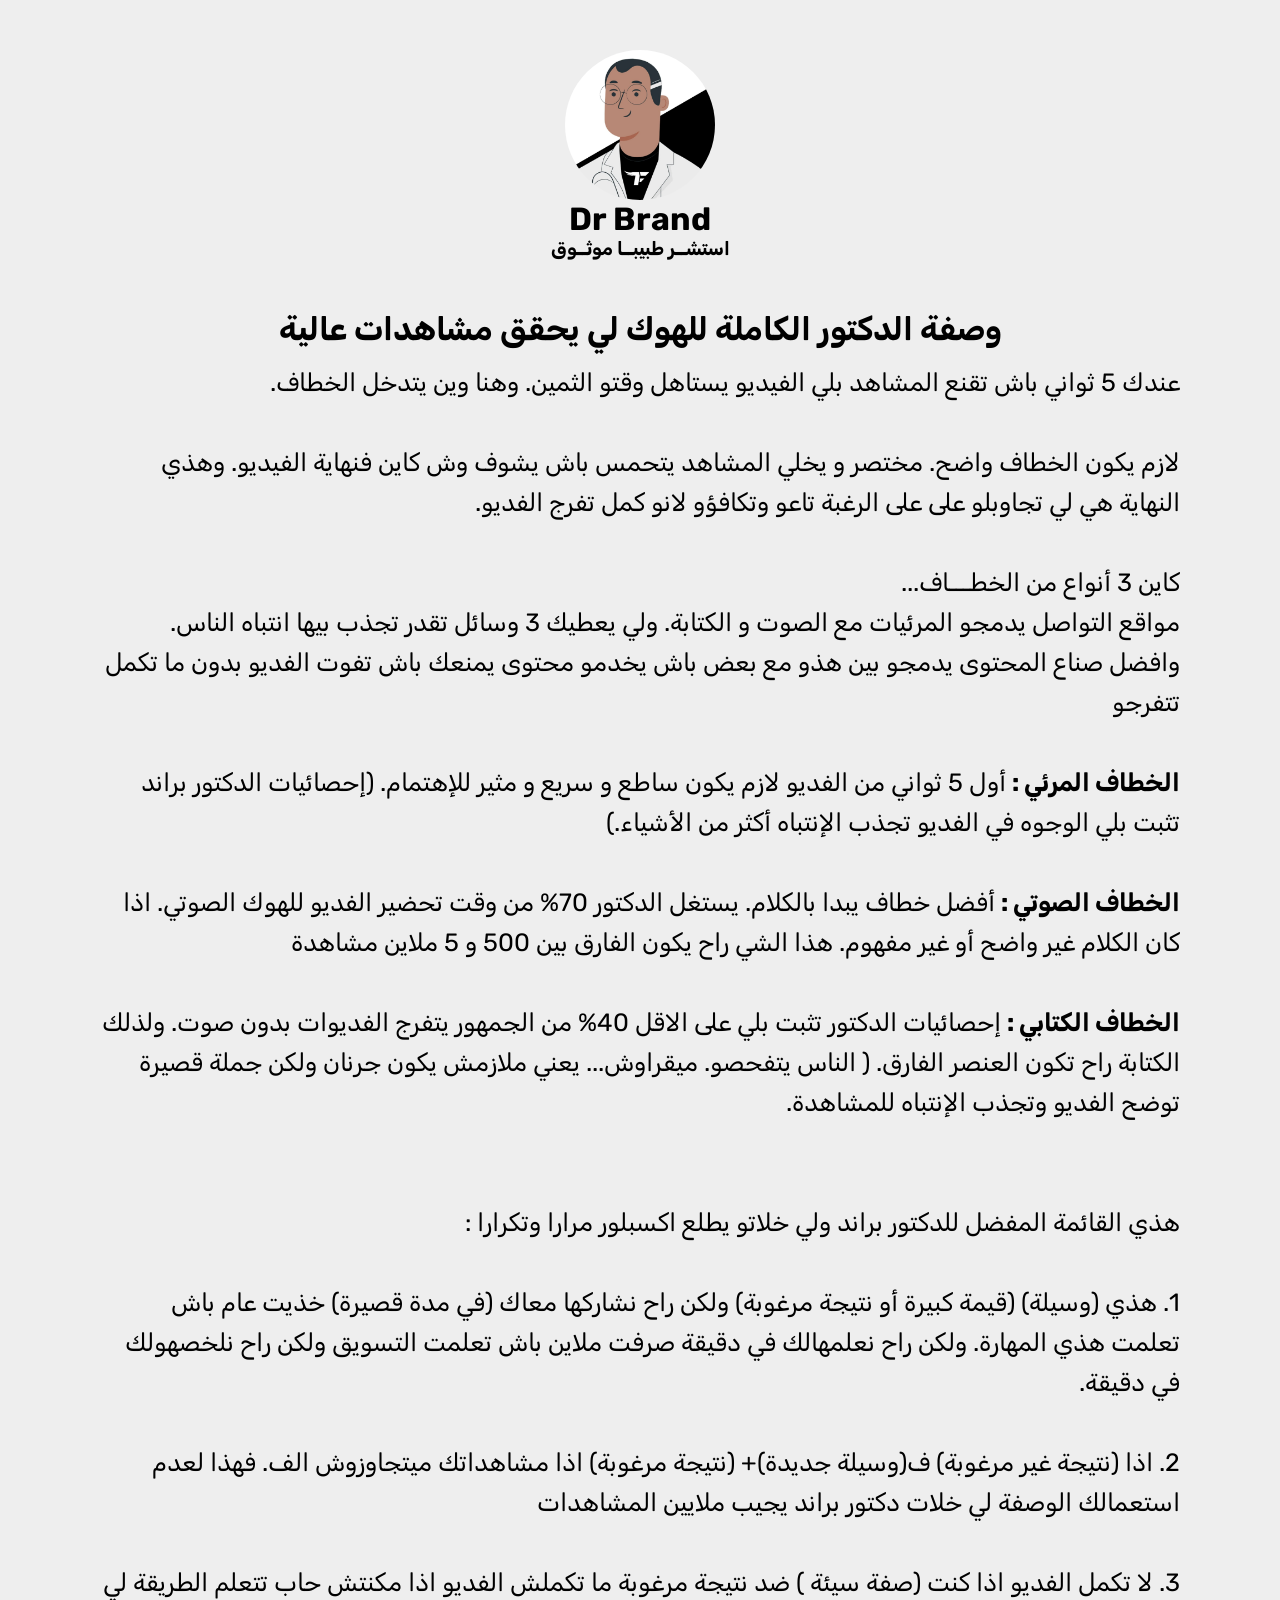
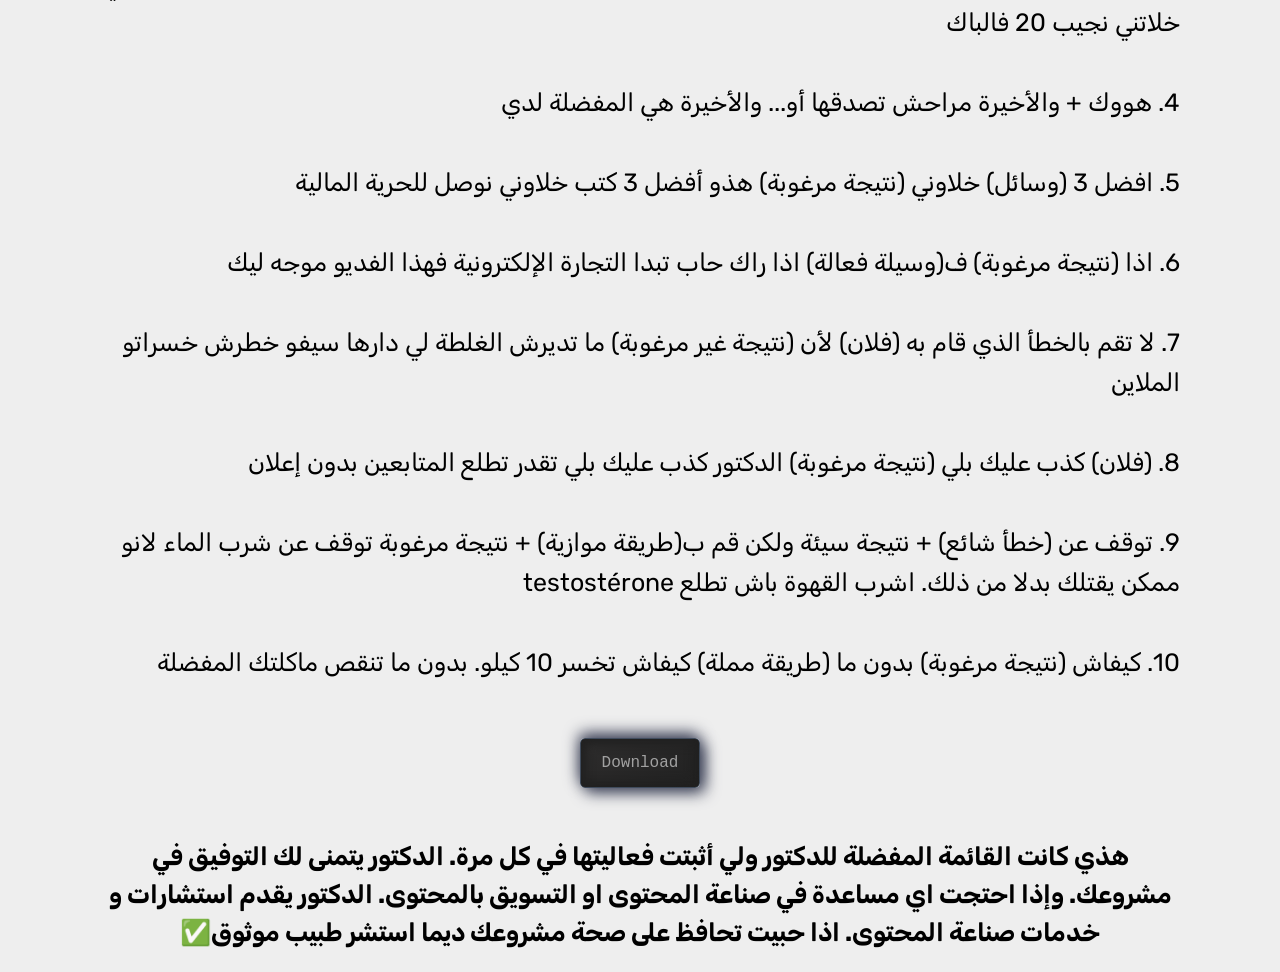
<file: index.html>
<!DOCTYPE html>
<html lang="en">
  <head>
    <meta charset="UTF-8" />
    <meta name="viewport" content="width=device-width, initial-scale=1.0" />
    <link rel="stylesheet" href="drbrand.css" />
    <title>Dr Brand</title>
  </head>
  <body>
    <div class="dr-profile">
      <img class="dr-pic" src="drbrand-pic.jpg" alt="" />
      <h1>Dr Brand</h1>
      <h3>استشــر طبيبــا موثــوق</h3>
    </div>
    <div class="content">
      <h1 class="hook">وصفة الدكتور الكاملة للهوك لي يحقق مشاهدات عالية</h1>
      <p class="hook-text">
        عندك 5 ثواني باش تقنع المشاهد بلي الفيديو يستاهل وقتو الثمين. وهنا وين
        يتدخل الخطاف.
        <br /><br>
        لازم يكون الخطاف واضح. مختصر و يخلي المشاهد يتحمس باش يشوف وش كاين
        فنهاية الفيديو. وهذي النهاية هي لي تجاوبلو على على الرغبة تاعو وتكافؤو
        لانو كمل تفرج الفديو. <br /><br />
        كاين 3 أنواع من الخطـــاف... <br />
        مواقع التواصل يدمجو المرئيات مع الصوت و الكتابة. ولي يعطيك 3 وسائل تقدر
        تجذب بيها انتباه الناس. وافضل صناع المحتوى يدمجو بين هذو مع بعض باش
        يخدمو محتوى يمنعك باش تفوت الفديو بدون ما تكمل تتفرجو <br /><br />
        <span>الخطاف المرئي :</span> أول 5 ثواني من الفديو لازم يكون ساطع و سريع
        و مثير للإهتمام. (إحصائيات الدكتور براند تثبت بلي الوجوه في الفديو تجذب
        الإنتباه أكثر من الأشياء.) <br /><br />
        <span>الخطاف الصوتي :</span> أفضل خطاف يبدا بالكلام. يستغل الدكتور 70%
        من وقت تحضير الفديو للهوك الصوتي. اذا كان الكلام غير واضح أو غير مفهوم.
        هذا الشي راح يكون الفارق بين 500 و 5 ملاين مشاهدة<br /><br />
        <span>الخطاف الكتابي :</span> إحصائيات الدكتور تثبت بلي على الاقل 40% من
        الجمهور يتفرج الفديوات بدون صوت. ولذلك الكتابة راح تكون العنصر الفارق. (
        الناس يتفحصو. ميقراوش... يعني ملازمش يكون جرنان ولكن جملة قصيرة توضح
        الفديو وتجذب الإنتباه للمشاهدة. <br /><br /><br />
        هذي القائمة المفضل للدكتور براند ولي خلاتو يطلع اكسبلور مرارا وتكرارا :
        <br /><br />
        1. هذي (وسيلة) (قيمة كبيرة أو نتيجة مرغوبة) ولكن راح نشاركها معاك (في
        مدة قصيرة) خذيت عام باش تعلمت هذي المهارة. ولكن راح نعلمهالك في دقيقة
        صرفت ملاين باش تعلمت التسويق ولكن راح نلخصهولك في دقيقة. <br /><br />
        2. اذا (نتيجة غير مرغوبة) ف(وسيلة جديدة)+ (نتيجة مرغوبة) اذا مشاهداتك
        ميتجاوزوش الف. فهذا لعدم استعمالك الوصفة لي خلات دكتور براند يجيب ملايين
        المشاهدات <br /><br />
        3. لا تكمل الفديو اذا كنت (صفة سيئة ) ضد نتيجة مرغوبة ما تكملش الفديو
        اذا مكنتش حاب تتعلم الطريقة لي خلاتني نجيب 20 فالباك <br /><br />
        4. هووك + والأخيرة مراحش تصدقها أو... والأخيرة هي المفضلة لدي <br /><br />
        5. افضل 3 (وسائل) خلاوني (نتيجة مرغوبة) هذو أفضل 3 كتب خلاوني نوصل
        للحرية المالية <br /><br />
        6. اذا (نتيجة مرغوبة) ف(وسيلة فعالة) اذا راك حاب تبدا التجارة
        الإلكترونية فهذا الفديو موجه ليك <br /><br />
        7. لا تقم بالخطأ الذي قام به (فلان) لأن (نتيجة غير مرغوبة) ما تديرش
        الغلطة لي دارها سيفو خطرش خسراتو الملاين <br /><br />
        8. (فلان) كذب عليك بلي (نتيجة مرغوبة) الدكتور كذب عليك بلي تقدر تطلع
        المتابعين بدون إعلان <br /><br />
        9. توقف عن (خطأ شائع) + نتيجة سيئة ولكن قم ب(طريقة موازية) + نتيجة
        مرغوبة توقف عن شرب الماء لانو ممكن يقتلك بدلا من ذلك. اشرب القهوة باش
        تطلع testostérone <br /><br />
        10. كيفاش (نتيجة مرغوبة) بدون ما (طريقة مملة) كيفاش تخسر 10 كيلو. بدون
        ما تنقص ماكلتك المفضلة
      </p>

      <div class="link">
        <a
          href="https://drive.usercontent.google.com/u/0/uc?id=1pWbUp_4ni9wEPHdkhobB-CLoJniAZ3iW&export=download"
          target="_blank"
          ><button>Download</button></a
        >
      </div>
      <p class="end">
        هذي كانت القائمة المفضلة للدكتور ولي أثبتت فعاليتها في كل مرة. الدكتور
        يتمنى لك التوفيق في مشروعك. وإذا احتجت اي مساعدة في صناعة المحتوى او
        التسويق بالمحتوى. الدكتور يقدم استشارات و خدمات صناعة المحتوى. اذا حبيت
        تحافظ على صحة مشروعك ديما استشر طبيب موثوق✅️
      </p>
    </div>
  </body>
</html>
</file>
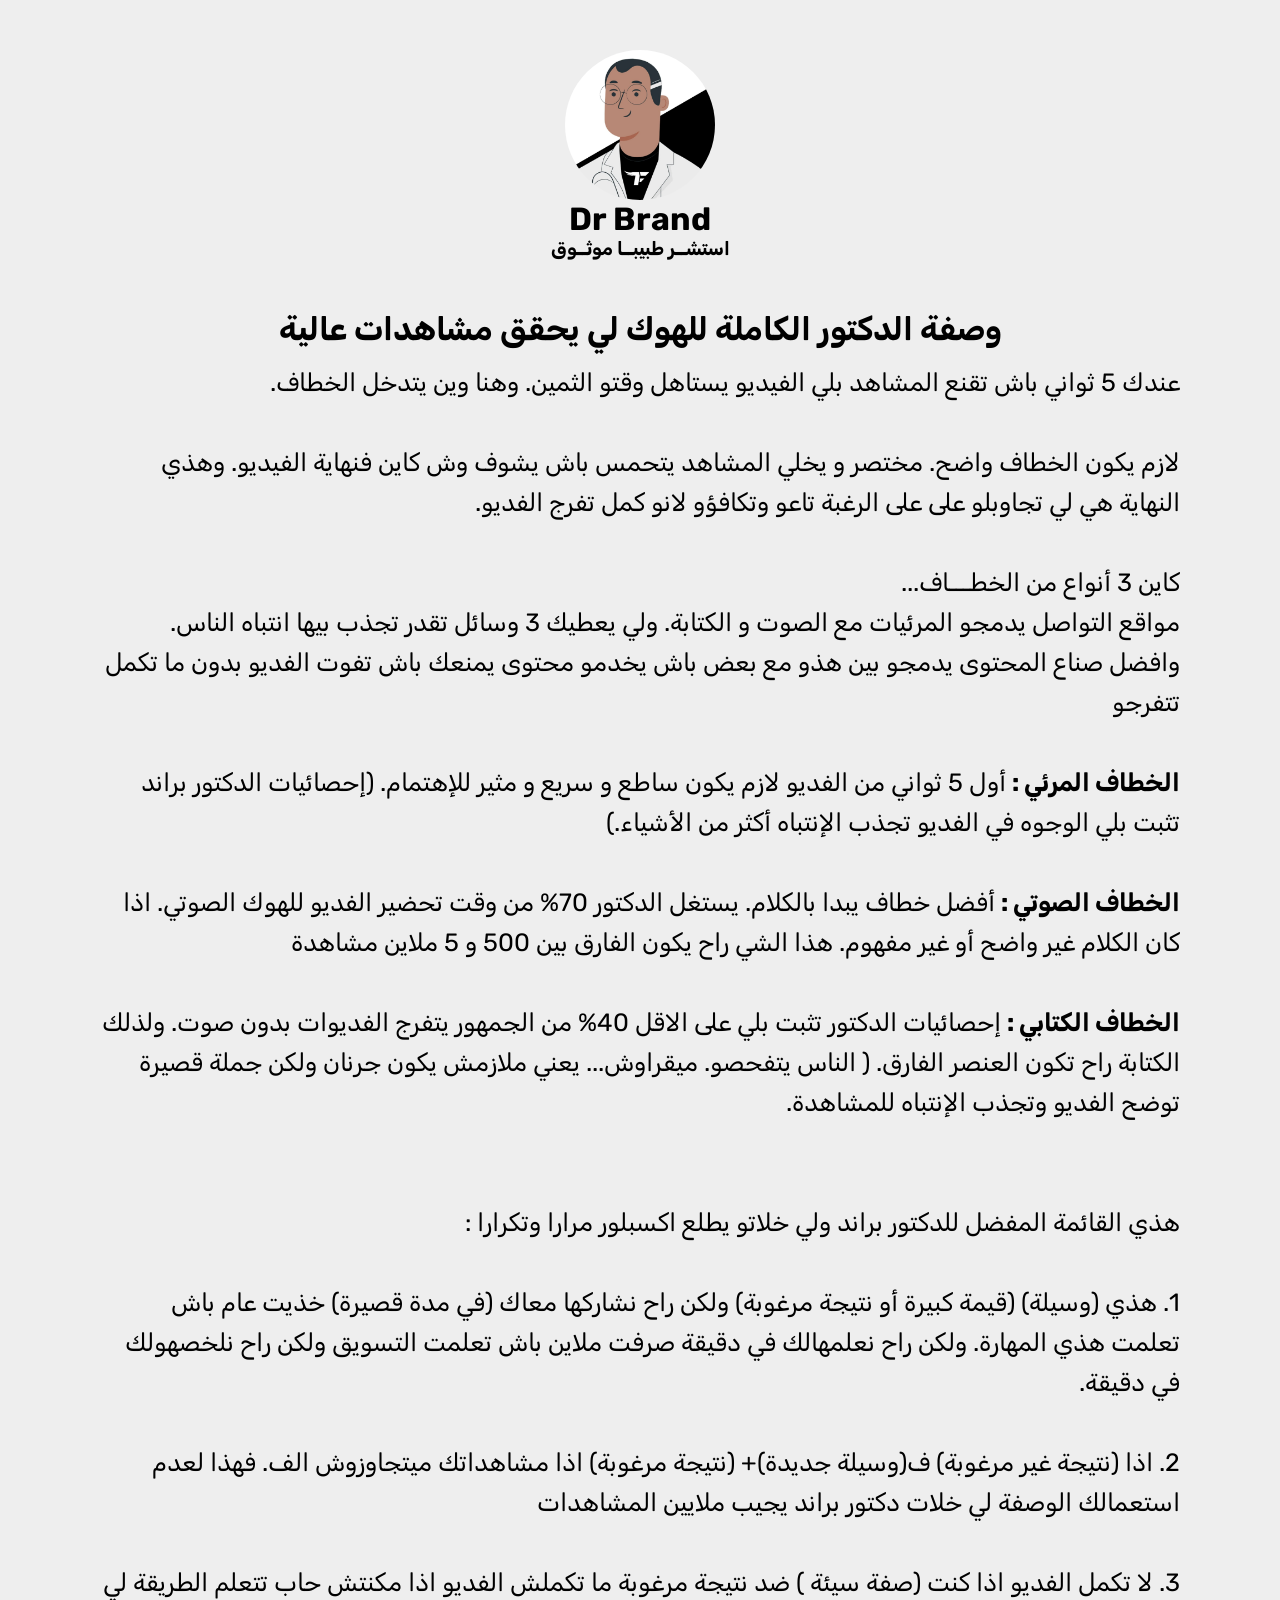
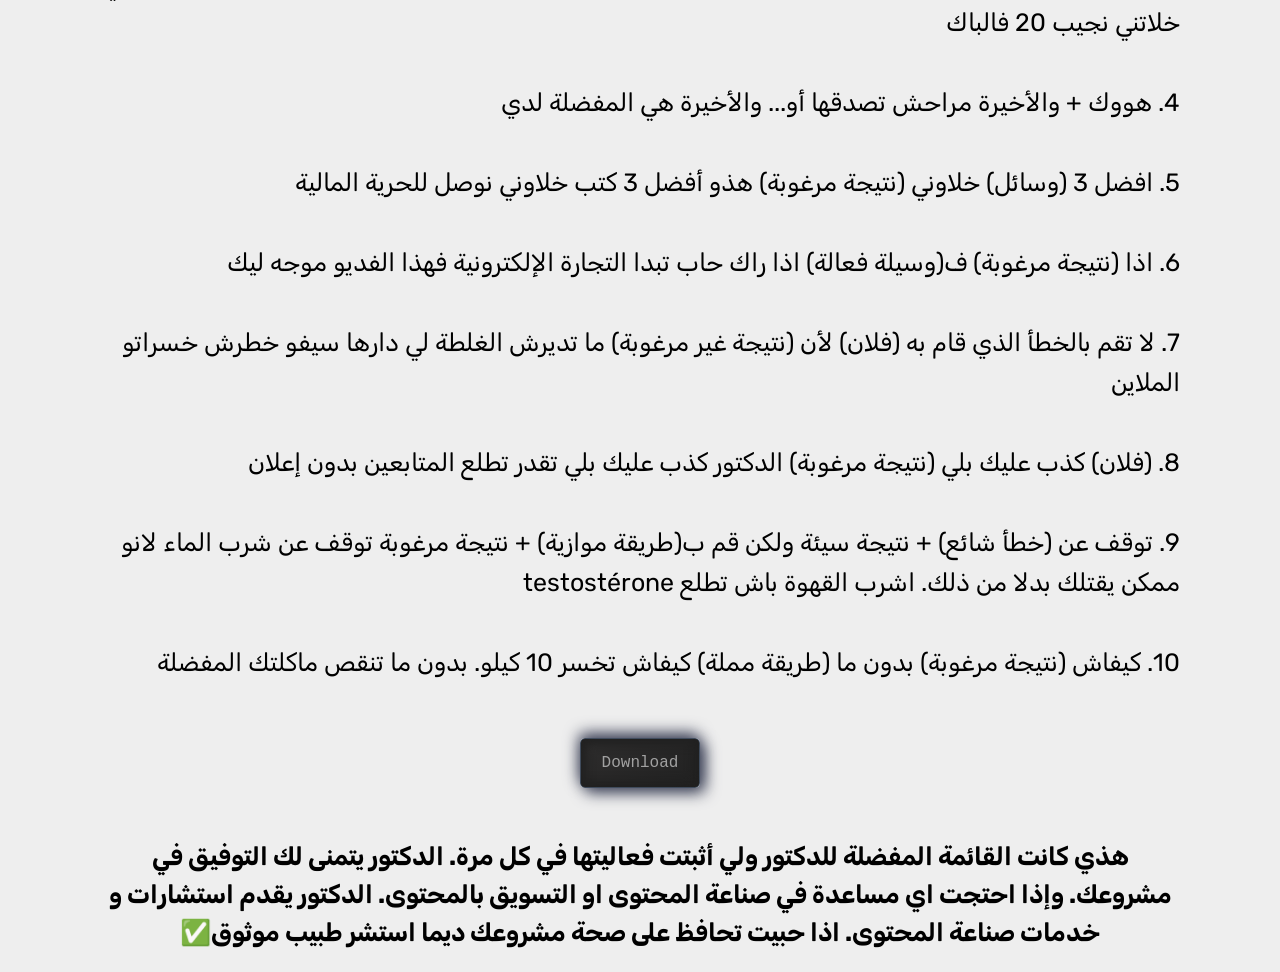
<file: drbrand.html>
<!DOCTYPE html>
<html lang="en">
  <head>
    <meta charset="UTF-8" />
    <meta name="viewport" content="width=device-width, initial-scale=1.0" />
    <link rel="stylesheet" href="drbrand.css" />
    <title>Dr Brand</title>
  </head>
  <body>
    <div class="dr-profile">
      <img class="dr-pic" src="drbrand-pic.jpg" alt="" />
      <h1>Dr Brand</h1>
      <h3>استشــر طبيبــا موثــوق</h3>
    </div>
    <div class="content">
      <h1 class="hook">وصفة الدكتور الكاملة للهوك لي يحقق مشاهدات عالية</h1>
      <p class="hook-text">
        عندك 5 ثواني باش تقنع المشاهد بلي الفيديو يستاهل وقتو الثمين. وهنا وين
        يتدخل الخطاف.
        <br /><br>
        لازم يكون الخطاف واضح. مختصر و يخلي المشاهد يتحمس باش يشوف وش كاين
        فنهاية الفيديو. وهذي النهاية هي لي تجاوبلو على على الرغبة تاعو وتكافؤو
        لانو كمل تفرج الفديو. <br /><br />
        كاين 3 أنواع من الخطـــاف... <br />
        مواقع التواصل يدمجو المرئيات مع الصوت و الكتابة. ولي يعطيك 3 وسائل تقدر
        تجذب بيها انتباه الناس. وافضل صناع المحتوى يدمجو بين هذو مع بعض باش
        يخدمو محتوى يمنعك باش تفوت الفديو بدون ما تكمل تتفرجو <br /><br />
        <span>الخطاف المرئي :</span> أول 5 ثواني من الفديو لازم يكون ساطع و سريع
        و مثير للإهتمام. (إحصائيات الدكتور براند تثبت بلي الوجوه في الفديو تجذب
        الإنتباه أكثر من الأشياء.) <br /><br />
        <span>الخطاف الصوتي :</span> أفضل خطاف يبدا بالكلام. يستغل الدكتور 70%
        من وقت تحضير الفديو للهوك الصوتي. اذا كان الكلام غير واضح أو غير مفهوم.
        هذا الشي راح يكون الفارق بين 500 و 5 ملاين مشاهدة<br /><br />
        <span>الخطاف الكتابي :</span> إحصائيات الدكتور تثبت بلي على الاقل 40% من
        الجمهور يتفرج الفديوات بدون صوت. ولذلك الكتابة راح تكون العنصر الفارق. (
        الناس يتفحصو. ميقراوش... يعني ملازمش يكون جرنان ولكن جملة قصيرة توضح
        الفديو وتجذب الإنتباه للمشاهدة. <br /><br /><br />
        هذي القائمة المفضل للدكتور براند ولي خلاتو يطلع اكسبلور مرارا وتكرارا :
        <br /><br />
        1. هذي (وسيلة) (قيمة كبيرة أو نتيجة مرغوبة) ولكن راح نشاركها معاك (في
        مدة قصيرة) خذيت عام باش تعلمت هذي المهارة. ولكن راح نعلمهالك في دقيقة
        صرفت ملاين باش تعلمت التسويق ولكن راح نلخصهولك في دقيقة. <br /><br />
        2. اذا (نتيجة غير مرغوبة) ف(وسيلة جديدة)+ (نتيجة مرغوبة) اذا مشاهداتك
        ميتجاوزوش الف. فهذا لعدم استعمالك الوصفة لي خلات دكتور براند يجيب ملايين
        المشاهدات <br /><br />
        3. لا تكمل الفديو اذا كنت (صفة سيئة ) ضد نتيجة مرغوبة ما تكملش الفديو
        اذا مكنتش حاب تتعلم الطريقة لي خلاتني نجيب 20 فالباك <br /><br />
        4. هووك + والأخيرة مراحش تصدقها أو... والأخيرة هي المفضلة لدي <br /><br />
        5. افضل 3 (وسائل) خلاوني (نتيجة مرغوبة) هذو أفضل 3 كتب خلاوني نوصل
        للحرية المالية <br /><br />
        6. اذا (نتيجة مرغوبة) ف(وسيلة فعالة) اذا راك حاب تبدا التجارة
        الإلكترونية فهذا الفديو موجه ليك <br /><br />
        7. لا تقم بالخطأ الذي قام به (فلان) لأن (نتيجة غير مرغوبة) ما تديرش
        الغلطة لي دارها سيفو خطرش خسراتو الملاين <br /><br />
        8. (فلان) كذب عليك بلي (نتيجة مرغوبة) الدكتور كذب عليك بلي تقدر تطلع
        المتابعين بدون إعلان <br /><br />
        9. توقف عن (خطأ شائع) + نتيجة سيئة ولكن قم ب(طريقة موازية) + نتيجة
        مرغوبة توقف عن شرب الماء لانو ممكن يقتلك بدلا من ذلك. اشرب القهوة باش
        تطلع testostérone <br /><br />
        10. كيفاش (نتيجة مرغوبة) بدون ما (طريقة مملة) كيفاش تخسر 10 كيلو. بدون
        ما تنقص ماكلتك المفضلة
      </p>

      <div class="link">
        <a
          href="https://drive.usercontent.google.com/u/0/uc?id=1pWbUp_4ni9wEPHdkhobB-CLoJniAZ3iW&export=download"
          target="_blank"
          ><button>Download</button></a
        >
      </div>
      <p class="end">
        هذي كانت القائمة المفضلة للدكتور ولي أثبتت فعاليتها في كل مرة. الدكتور
        يتمنى لك التوفيق في مشروعك. وإذا احتجت اي مساعدة في صناعة المحتوى او
        التسويق بالمحتوى. الدكتور يقدم استشارات و خدمات صناعة المحتوى. اذا حبيت
        تحافظ على صحة مشروعك ديما استشر طبيب موثوق✅️
      </p>
    </div>
  </body>
</html>
</file>
<file: drbrand.css>
@import url('https://fonts.googleapis.com/css2?family=Rubik:ital,wght@0,300..900;1,300..900&display=swap');

* {
  margin: 0;
  padding: 0;
  font-family: Rubik;
  direction: rtl;
}

body {
  margin-left: 100px;
  margin-right: 100px;
  margin-top: 50px;
  background-color: #EEEEEE;
}

.dr-pic {
  width: 150px;
  border-radius: 50%;
}

.dr-profile {
  display: flex;
  flex-direction: column;
  justify-content: center;
  align-items: center;
  margin-bottom: 50px;
}

.hook,
.end {
  text-align: center;
}

.hook {
  margin-bottom: 15px;
}

.hook-text {
  font-size: 25px;
  line-height: 40px;
  margin-bottom: 50px;
}

@media screen and (max-width: 768px) {
  .hook-text {
    font-size: 16px;
    line-height: 30px;
  }

  .hook {
    font-size: 16px;
  }

  .end {
    font-size: 16px;
  }
}

span {
  font-weight: bold;
}

.end {
  font-size: 25px;
  line-height: 38px;
  margin-bottom: 20px;
  font-weight: bold;
}

.link {
  display: flex;
  justify-content: center;
  align-items: center;
}

button {
  height: 50px;
  margin: 5px;
  margin-bottom: 50px;
  width: 120px;
  background: #333;
  -webkit-box-pack: center;
  -ms-flex-pack: center;
  justify-content: center;
  cursor: pointer;
  -webkit-box-align: center;
  -ms-flex-align: center;
  align-items: center;
  font-family: Consolas, Courier New, monospace;
  border: solid #404c5d 1px;
  font-size: 16px;
  color: rgb(161, 161, 161);
  -webkit-transition: 500ms;
  transition: 500ms;
  border-radius: 5px;
  background: linear-gradient(145deg, #2e2d2d, #212121);
  -webkit-box-shadow: -1px -5px 15px #41465b, 5px 5px 15px #41465b,
    inset 5px 5px 10px #212121, inset -5px -5px 10px #212121;
  box-shadow: -1px -5px 15px #41465b, 5px 5px 15px #41465b,
    inset 5px 5px 10px #212121, inset -5px -5px 10px #212121;
}

button:hover {
  -webkit-box-shadow: 1px 1px 13px #20232e, -1px -1px 13px #545b78;
  box-shadow: 1px 1px 13px #20232e, -1px -1px 13px #545b78;
  color: #d6d6d6;
  -webkit-transition: 500ms;
  transition: 500ms;
}

button:active {
  -webkit-box-shadow: 1px 1px 13px #20232e, -1px -1px 33px #545b78;
  box-shadow: 1px 1px 13px #20232e, -1px -1px 33px #545b78;
  color: #d6d6d6;
  -webkit-transition: 100ms;
  transition: 100ms;
}

@media screen and (max-width: 768px) {
  body {
    margin: 10px;
  }
}
</file>
